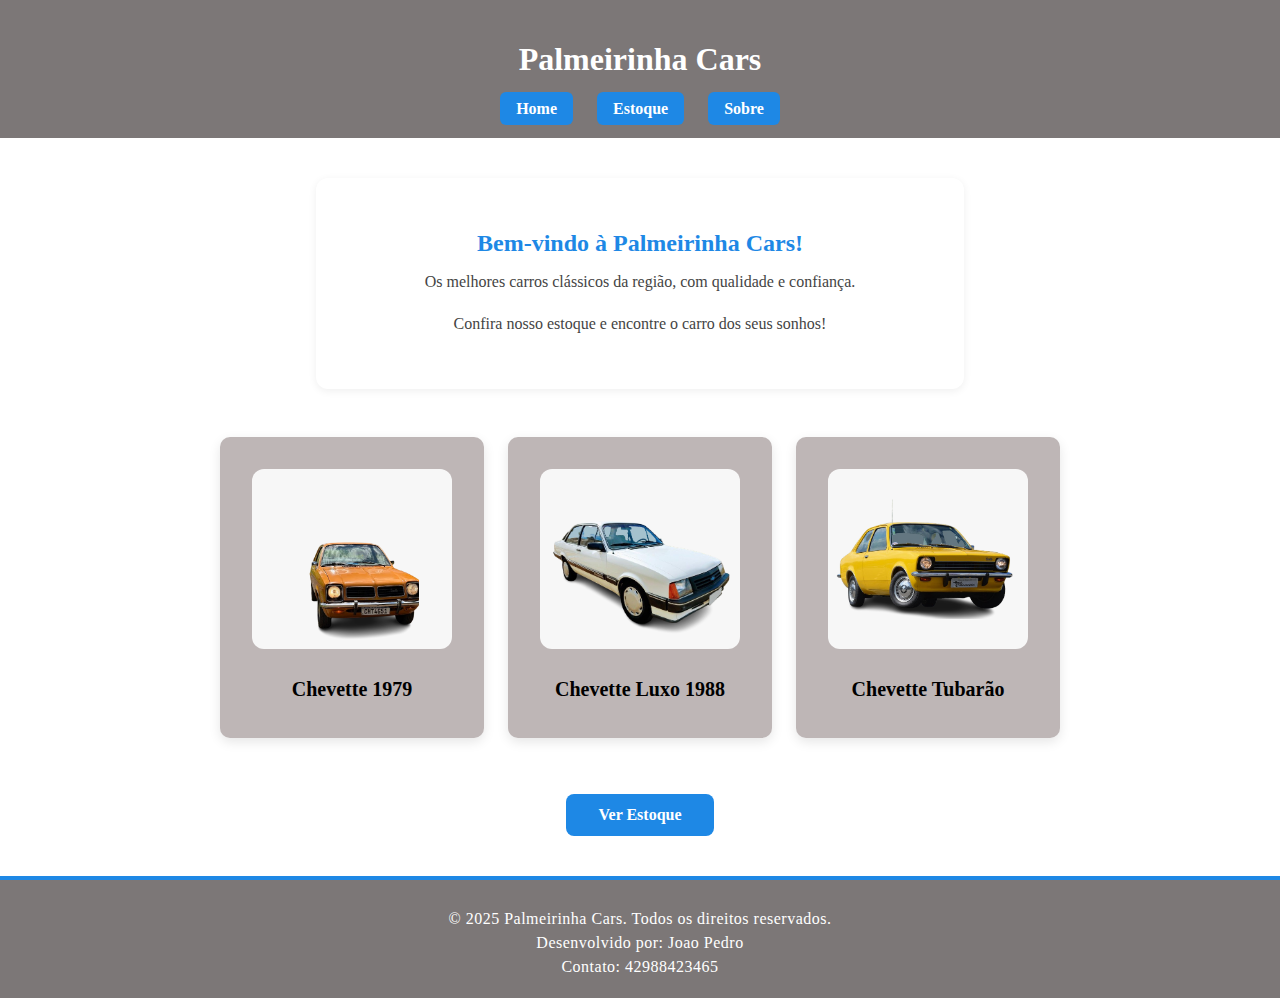
<file: index.html>
<!DOCTYPE html>
<html lang="pt-br">
<head>
    <meta charset="UTF-8">
    <meta name="viewport" content="width=device-width, initial-scale=1.0">
    <title>Palmeirinha Cars - Sua Loja de Carros</title>
    <link rel="stylesheet" href="estilo.css"/>
</head>
<body>
    <header>
        <h1>Palmeirinha Cars</h1>
        <nav>
            <ul>
                <li><a href="index.html">Home</a></li>
                <li><a href="estoque.html">Estoque</a></li>
                <li><a href="sobre.html">Sobre</a></li>
            </ul>
        </nav>
    </header>

    <main>
        <!-- Seção de boas-vindas -->
        <section class="bem_vindo">
            <h2>Bem-vindo à Palmeirinha Cars!</h2>
            <p>Os melhores carros clássicos da região, com qualidade e confiança.</p>
            <p>Confira nosso estoque e encontre o carro dos seus sonhos!</p>
        </section>

        <section class="minicatalago">
            <div class="card">
                <img class="carro-img" src="imagens/chevette-removebg-preview.png" alt="Chevette 1979">
                <h3 class="modelo">Chevette 1979</h3>
            </div>
            <div class="card">
                <img class="carro-img" src="imagens/chevetteluxo-removebg-preview.png" alt="Chevette Luxo 1988">
                <h3 class="modelo">Chevette Luxo 1988</h3>
            </div>
            <div class="card">
                <img class="carro-img" src="imagens/tubarao-removebg-preview.png" alt="Chevette Tubarão">
                <h3 class="modelo">Chevette Tubarão</h3>
            </div>
        </section>

        <div class="centralizar-btn">
            <a id="pgnestoque" href="estoque.html">Ver Estoque</a>
        </div>
    </main>

    <footer>
        <p>&copy; 2025 Palmeirinha Cars. Todos os direitos reservados.</p>
        <p>Desenvolvido por: Joao Pedro</p>
        <p>Contato: 42988423465</p>
    </footer>
</body>
</html>
</file>
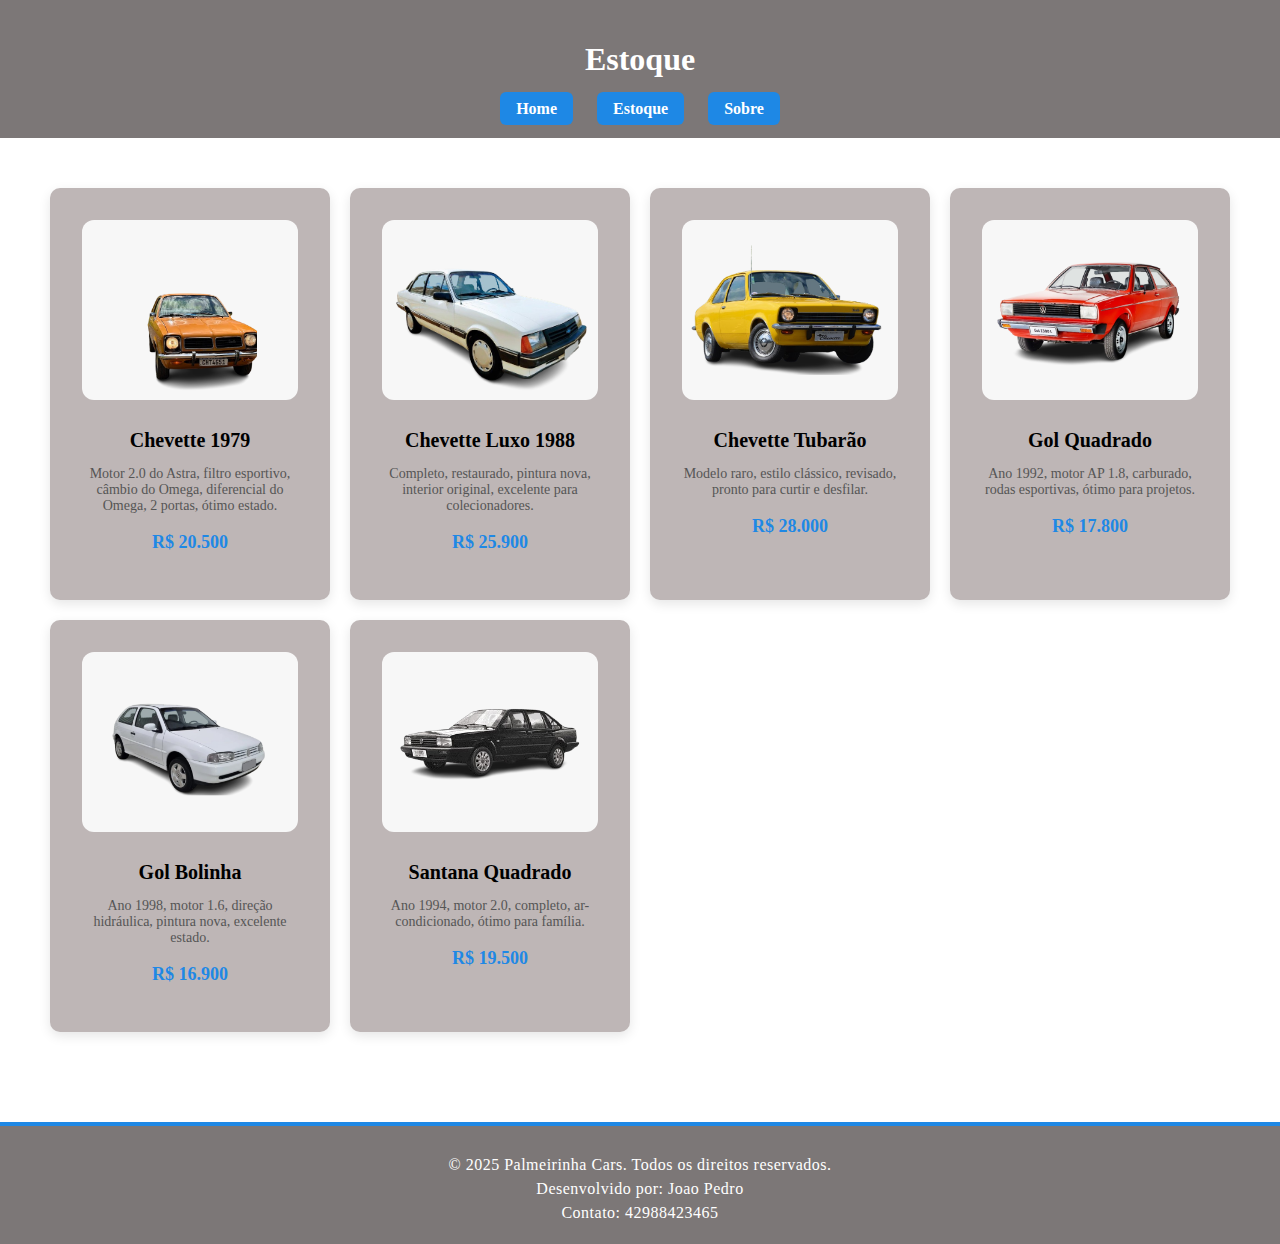
<file: estoque.html>
<!DOCTYPE html>
<html lang="pt-br">
<head>
  <meta charset="UTF-8">
  <title>Estoque - Palmeirinha Cars</title>
  <link rel="stylesheet" href="estilo.css">
</head>
<body>
  <header>
    <h1>Estoque</h1>
    <nav>
      <ul>
        <li><a href="index.html">Home</a></li>
        <li><a href="estoque.html">Estoque</a></li>
        <li><a href="sobre.html">Sobre</a></li>
      </ul>
    </nav>
  </header>

  <main>
    <div class="catalogo">
      <div class="card">
        <img src="imagens/chevette-removebg-preview.png" alt="Chevette 1979" class="carro-img">
        <h2 class="modelo">Chevette 1979</h2>
        <p class="descricao">Motor 2.0 do Astra, filtro esportivo, câmbio do Omega, diferencial do Omega, 2 portas, ótimo estado.</p>
        <p class="preco">R$ 20.500</p>
      </div>

      <div class="card">
        <img src="imagens/chevetteluxo-removebg-preview.png" alt="Chevette Luxo 1988" class="carro-img">
        <h2 class="modelo">Chevette Luxo 1988</h2>
        <p class="descricao">Completo, restaurado, pintura nova, interior original, excelente para colecionadores.</p>
        <p class="preco">R$ 25.900</p>
      </div>

      <div class="card">
        <img src="imagens/tubarao-removebg-preview.png" alt="Chevette Tubarão" class="carro-img">
        <h2 class="modelo">Chevette Tubarão</h2>
        <p class="descricao">Modelo raro, estilo clássico, revisado, pronto para curtir e desfilar.</p>
        <p class="preco">R$ 28.000</p>
      </div>

      <div class="card">
        <img src="imagens/golquadrado-removebg-preview.png" alt="Gol Quadrado" class="carro-img">
        <h2 class="modelo">Gol Quadrado</h2>
        <p class="descricao">Ano 1992, motor AP 1.8, carburado, rodas esportivas, ótimo para projetos.</p>
        <p class="preco">R$ 17.800</p>
      </div>

      <div class="card">
        <img src="imagens/golbolinha.png" alt="Gol Bolinha" class="carro-img">
        <h2 class="modelo">Gol Bolinha</h2>
        <p class="descricao">Ano 1998, motor 1.6, direção hidráulica, pintura nova, excelente estado.</p>
        <p class="preco">R$ 16.900</p>
      </div>

      <div class="card">
        <img src="imagens/santanaquadrado-removebg-preview.png" alt="Santana Quadrado" class="carro-img">
        <h2 class="modelo">Santana Quadrado</h2>
        <p class="descricao">Ano 1994, motor 2.0, completo, ar-condicionado, ótimo para família.</p>
        <p class="preco">R$ 19.500</p>
      </div>
    </div>
  </main>

  <footer>
    <p>&copy; 2025 Palmeirinha Cars. Todos os direitos reservados.</p>
    <p>Desenvolvido por: Joao Pedro</p>
    <p>Contato: 42988423465</p>
  </footer>
</body>
</html>
</file>
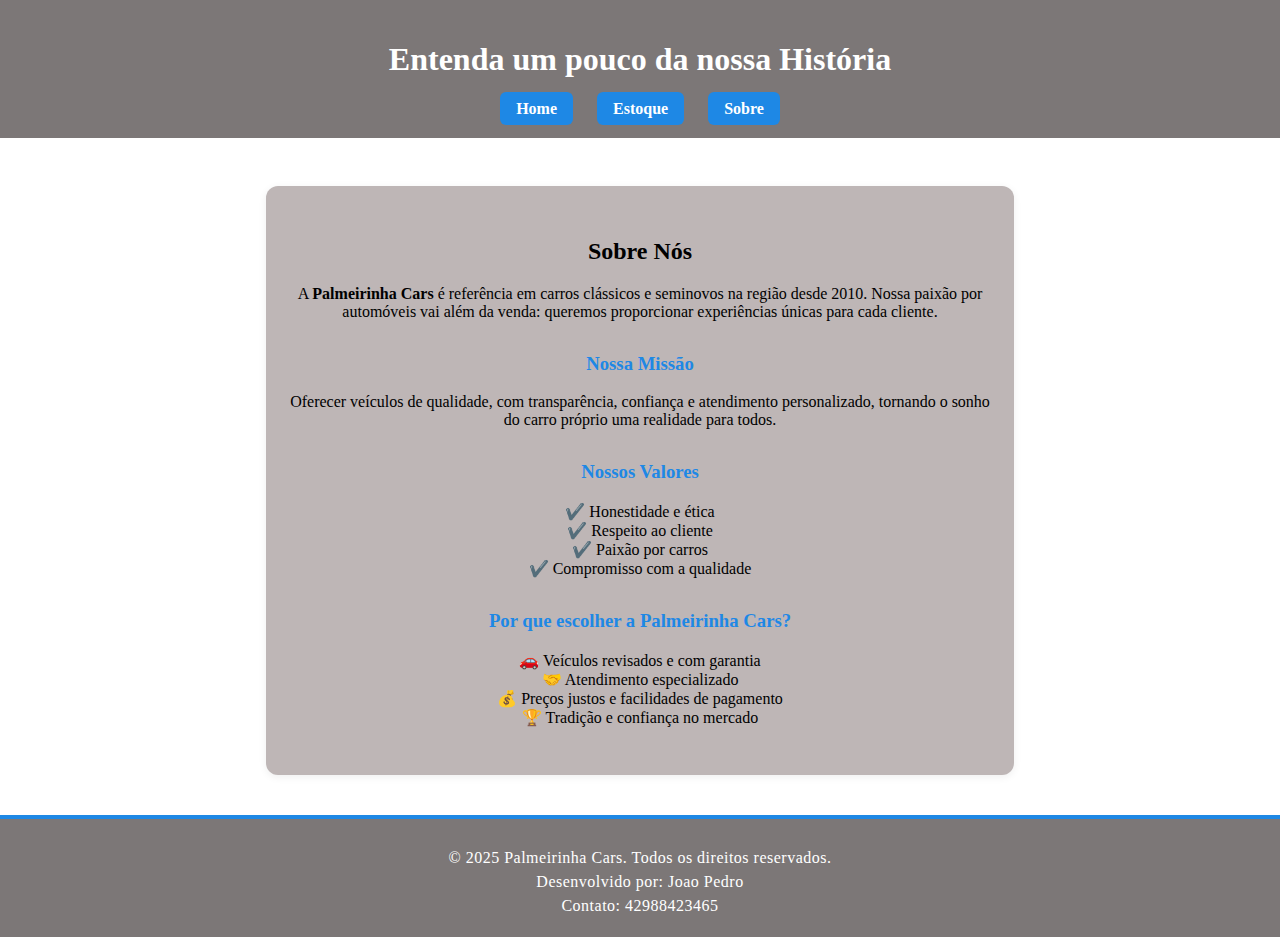
<file: sobre.html>
<!DOCTYPE html>
<html lang="pt-br">
<head>
    <meta charset="UTF-8">
    <meta name="viewport" content="width=device-width, initial-scale=1.0">
    <title>Sobre</title>
    <link rel="stylesheet" href="estilo.css"/>
</head>
<body>
    <header>
        <h1>Entenda um pouco da nossa História</h1>
        <nav>
            <ul>
                <li><a href="index.html">Home</a></li>
                <li><a href="estoque.html">Estoque</a></li>
                <li><a href="sobre.html">Sobre</a></li>
            </ul>
        </nav>
    </header>
    <main>
      <section class="container">
        <h2>Sobre Nós</h2>
        <p>
          A <strong>Palmeirinha Cars</strong> é referência em carros clássicos e seminovos na região desde 2010. Nossa paixão por automóveis vai além da venda: queremos proporcionar experiências únicas para cada cliente.
        </p>
        <h3 style="color:#1e88e5;margin-top:32px;">Nossa Missão</h3>
        <p>
          Oferecer veículos de qualidade, com transparência, confiança e atendimento personalizado, tornando o sonho do carro próprio uma realidade para todos.
        </p>
        <h3 style="color:#1e88e5;margin-top:32px;">Nossos Valores</h3>
        <ul style="list-style: none; padding: 0; margin: 0 0 24px 0;">
          <li>✔️ Honestidade e ética</li>
          <li>✔️ Respeito ao cliente</li>
          <li>✔️ Paixão por carros</li>
          <li>✔️ Compromisso com a qualidade</li>
        </ul>
        <h3 style="color:#1e88e5;margin-top:32px;">Por que escolher a Palmeirinha Cars?</h3>
        <ul style="list-style: none; padding: 0;">
          <li>🚗 Veículos revisados e com garantia</li>
          <li>🤝 Atendimento especializado</li>
          <li>💰 Preços justos e facilidades de pagamento</li>
          <li>🏆 Tradição e confiança no mercado</li>
        </ul>
      </section>
    </main>

<footer>
        <p>&copy; 2025 Palmeirinha Cars. Todos os direitos reservados.</p>
        <p>Desenvolvido por: Joao Pedro</p>
        <p>Contato: 42988423465</p>
    </footer>
</body>
</html>
</file>
<file: estilo.css>
/* cabecalho da pgn*/
header {
  background-color: #7c7777;
  color: white;
  text-align: center;
  padding: 20px 0;
}

header nav ul {
  list-style: none;
  padding: 0;
  margin: 0;
  display: flex;
  justify-content: center;
  gap: 24px;
}

header nav ul li a {
  color: #fff;
  text-decoration: none;
  font-weight: bold;
  padding: 8px 16px;
  border-radius: 6px;
  background: #1e88e5; 
  transition: background 0.2s;
}

header nav ul li a:hover {
  background: #1565c0;
  color: #fff;
}

/* home.html*/
#bem-vindo {
  text-align: center;
  margin: 20px 0;
}

.bem_vindo {
  background: #fff;
  border-radius: 12px;
  box-shadow: 0 2px 8px #0001;
  max-width: 600px;
  margin: 40px auto 24px auto;
  padding: 32px 24px;
  text-align: center;
}

.bem_vindo h2 {
  color: #1e88e5;
  margin-bottom: 12px;
}

.bem_vindo p {
  color: #444;
  margin-bottom: 24px;
}

#pgnestoque {
  display: inline-block;
  background: #1e88e5;
  color: #fff;
  padding: 12px 32px;
  border-radius: 8px;
  text-decoration: none;
  font-weight: bold;
  margin: 24px auto 0 auto;
  transition: background 0.2s;
}

#pgnestoque:hover {
  background: #1565c0;
}

.minicatalago {
  display: flex;
  justify-content: center;
  width: 100%;
  gap: 24px;
  margin-bottom: 24px;
}

.card {
  background-color: #beb6b6;
  border-radius: 10px;
  box-shadow: 0 4px 12px rgba(0, 0, 0, 0.1);
  overflow: hidden;
  padding: 32px;
  text-align: center;
  transition: transform 0.2s ease;
}

.minicatalago .card {
  width: 100%;
  max-width: 200px;
  min-height: 200px;
}

.card:hover {
  transform: scale(1.02);
}

.carro-img {
  width: 100%;
  height: 180px;
  object-fit: contain;
  border-radius: 12px;
  margin-bottom: 15px;
  background: #f7f7f7;
}

.modelo {
  font-size: 20px;
  margin: 10px 0 5px;
}

.descricao {
  font-size: 14px;
  color: #555;
  margin-bottom: 10px;
}

.preco {
  font-size: 18px;
  font-weight: bold;
  color: #1e88e5;
  margin-bottom: 15px;
}

/* estoque.html*/
.catalogo {
  display: grid;
  grid-template-columns: repeat(auto-fit, minmax(250px, 1fr));
  gap: 20px;
  padding: 50px;
}

/* sobre.html*/
section {
  /* max-width: 700px; */
  width: 100%;
  margin: 48px auto 0 auto;
  text-align: center;
}

.container {
  background: #beb6b6;
  border-radius: 12px;
  box-shadow: 0 2px 8px #0001;
  max-width: 700px;
  margin: 48px auto 0 auto;
  padding: 32px 24px;
  text-align: center;
}

/*footer*/
footer {
  background: #7c7777;
  color: #fff;
  text-align: center;
  padding: 24px 0 16px 0;
  margin-top: 40px;
  font-size: 16px;
  border-top: 4px solid #1e88e5;
}

footer p {
  margin: 6px 0;
  letter-spacing: 0.5px;
}

.pgnestoque{
  text-align: center;
}

html, body {
  height: 100%;
  margin: 0;
  padding: 0;
}

body {
  min-height: 100vh;
  display: flex;
  flex-direction: column;
}

main {
  flex: 1;
}

/*responsividade*/
@media (max-width: 900px) {
  .minicatalago {
    flex-direction: column;
    align-items: center;
    gap: 32px;
  }
  .card {
    width: 90%;
    max-width: 350px;
    min-height: 410px;
  }
  .catalogo {
    padding: 20px;
    gap: 16px;
  }
}

@media (max-width: 600px) {
  header nav ul {
    flex-direction: column;
    gap: 12px;
  }
  .bem_vindo {
    padding: 18px 6px;
  }
  .card {
    padding: 18px 8px;
  }
  .carro-img {
    height: 120px;
  }
  section {
    margin: 24px auto 0 auto;
    max-width: 98vw;
  }
  #pgnestoque {
    padding: 10px 18px;
    font-size: 1rem;
  }
  footer {
    font-size: 14px;
    padding: 16px 0 10px 0;
  }
}


.centralizar-btn {
  text-align: center;
  margin-top: 32px;
}
</file>
